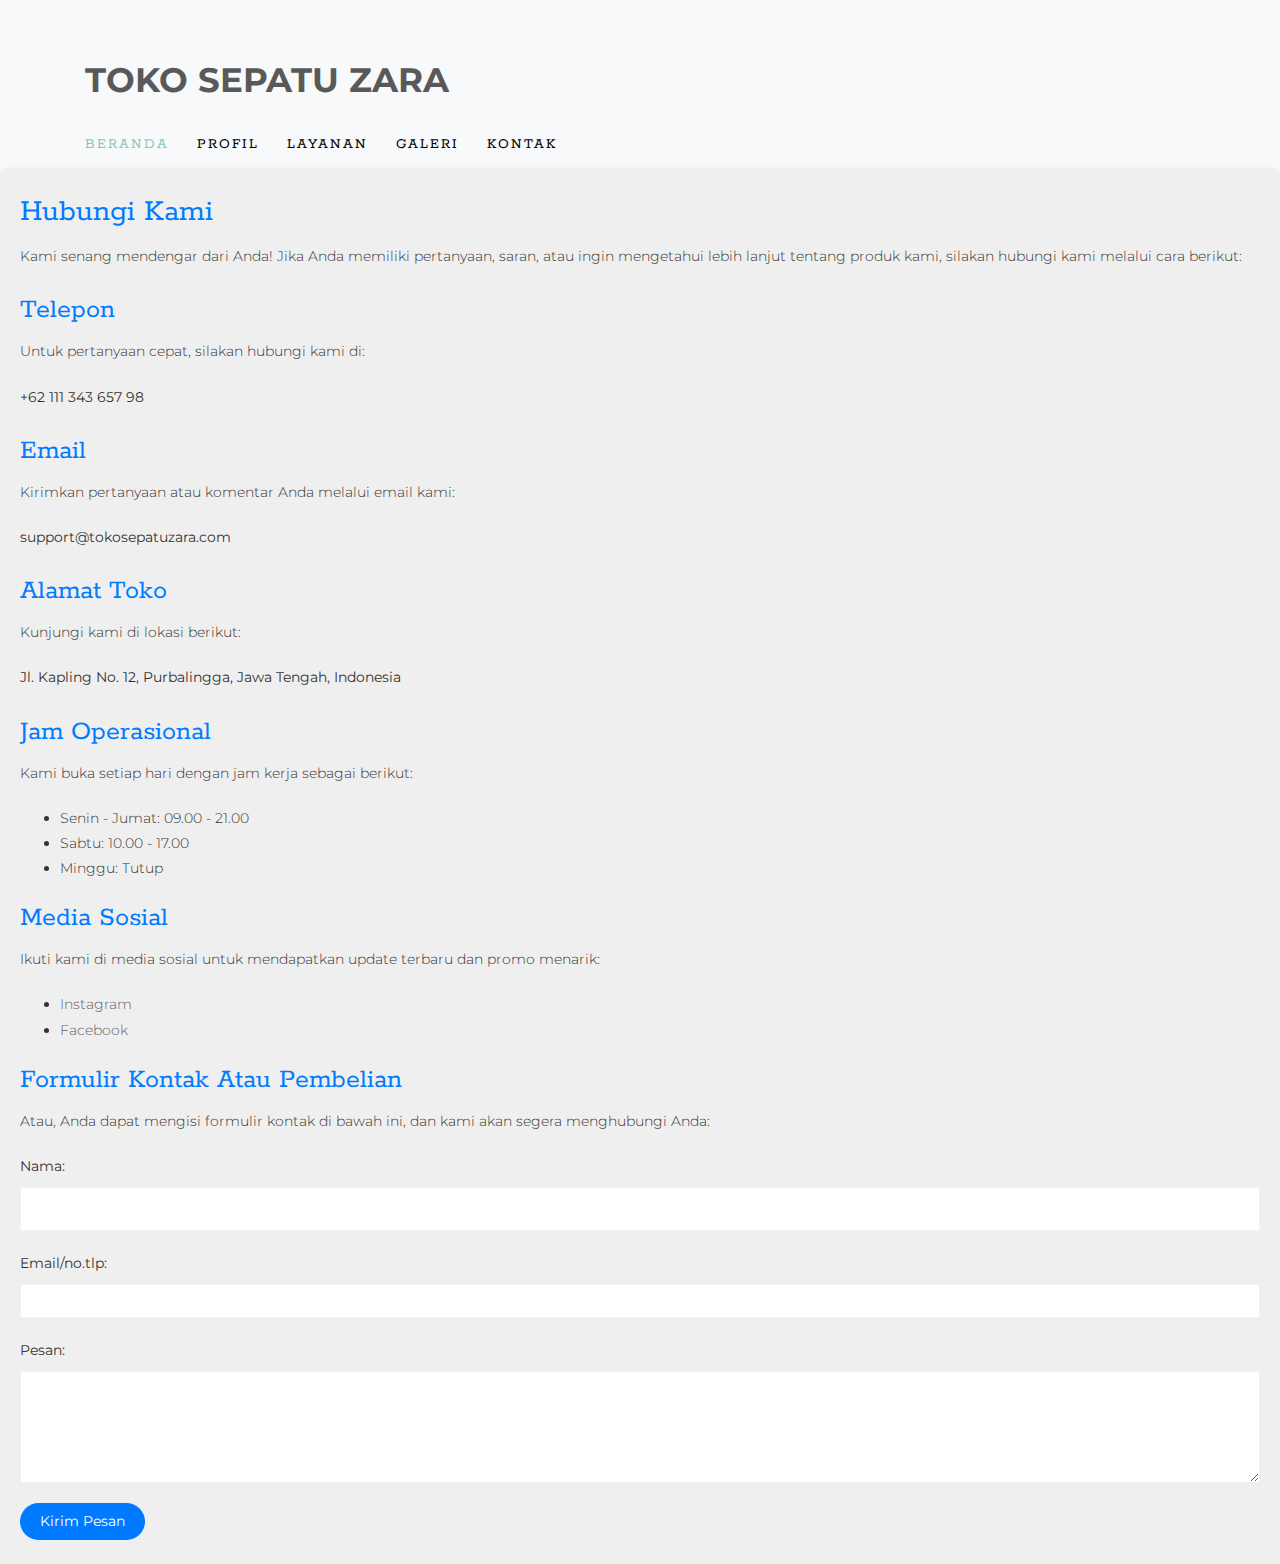
<file: kontak.html>
<!DOCTYPE HTML>
<html>
	<head>
	<title>Toko Sepatu UTS</title>
   <meta charset="utf-8">
   <meta name="viewport" content="width=device-width, initial-scale=1, shrink-to-fit=no">

	<link href="https://fonts.googleapis.com/css?family=Montserrat:300,400,500,600,700" rel="stylesheet">
	<link href="https://fonts.googleapis.com/css?family=Rokkitt:100,300,400,700" rel="stylesheet">
	
	<!-- Animate.css -->
	<link rel="stylesheet" href="css/animate.css">
	<!-- Icomoon Icon Fonts-->
	<link rel="stylesheet" href="css/icomoon.css">
	<!-- Ion Icon Fonts-->
	<link rel="stylesheet" href="css/ionicons.min.css">
	<!-- Bootstrap  -->
	<link rel="stylesheet" href="css/bootstrap.min.css">

	<!-- Magnific Popup -->
	<link rel="stylesheet" href="css/magnific-popup.css">

	<!-- Flexslider  -->
	<link rel="stylesheet" href="css/flexslider.css">

	<!-- Owl Carousel -->
	<link rel="stylesheet" href="css/owl.carousel.min.css">
	<link rel="stylesheet" href="css/owl.theme.default.min.css">
	
	<!-- Date Picker -->
	<link rel="stylesheet" href="css/bootstrap-datepicker.css">
	<!-- Flaticons  -->
	<link rel="stylesheet" href="fonts/flaticon/font/flaticon.css">

	<!-- Theme style  -->
	<link rel="stylesheet" href="css/style.css">
    <!-- Styles.css -->
	<link rel="stylesheet" href="css/styles.css">

	
		<nav class="colorlib-nav" role="navigation">
            <div class="top-menu">
                <div class="container">
                    <div class="row">
                        <div class="col-sm-7 col-md-9">
                            <div id="colorlib-logo"><a href="index.html">TOKO SEPATU ZARA</a></div>
                        </div>
                        <div class="col-sm-5 col-md-3">
                            <form action="#" class="search-wrap">
                                <div class="form-group">
                                    <!-- Form pencarian dapat ditambahkan di sini -->
                                </div>
                            </form>
                        </div>
                    </div>
                    <div class="row">
                        <div class="col-sm-12 text-left menu-1">
                            <ul>
                                <li class="active"><a href="index.html">BERANDA</a></li>
                                <li><a href="profil.html">PROFIL</a></li>
                                <li><a href="layanan.html">LAYANAN</a></li>
                                <li><a href="galeri.html">GALERI</a></li>
                                <li><a href="kontak.html">KONTAK</a></li>
                            </ul>
                        </div>
                    </div>
                </div>
            </div>
        </nav>

    <div id="kontak" class="section">
        <h2>Hubungi Kami</h2>
        <p>Kami senang mendengar dari Anda! Jika Anda memiliki pertanyaan, saran, atau ingin mengetahui lebih lanjut tentang produk kami, silakan hubungi kami melalui cara berikut:</p>

        <h3>Telepon</h3>
        <p>Untuk pertanyaan cepat, silakan hubungi kami di:</p>
        <p><strong>+62 111 343 657 98</strong></p>

        <h3>Email</h3>
        <p>Kirimkan pertanyaan atau komentar Anda melalui email kami:</p>
        <p><strong>support@tokosepatuzara.com</strong></p>

        <h3>Alamat Toko</h3>
        <p>Kunjungi kami di lokasi berikut:</p>
        <p><strong>Jl. Kapling No. 12, Purbalingga, Jawa Tengah, Indonesia</strong></p>

        <h3>Jam Operasional</h3>
        <p>Kami buka setiap hari dengan jam kerja sebagai berikut:</p>
        <ul>
            <li>Senin - Jumat: 09.00 - 21.00</li>
            <li>Sabtu: 10.00 - 17.00</li>
            <li>Minggu: Tutup</li>
        </ul>

        <h3>Media Sosial</h3>
        <p>Ikuti kami di media sosial untuk mendapatkan update terbaru dan promo menarik:</p>
        <ul>
            <li><a href="https://www.instagram.com/planetshoespwt.id?igsh=MThvcXB5bzl5ZjhidQ==" target="_blank">Instagram</a></li>
            <li><a href="https://facebook.com/groups/1977110189183989/" target="_blank">Facebook</a></li>
        </ul>

        <h3>Formulir Kontak Atau Pembelian</h3>
        <p>Atau, Anda dapat mengisi formulir kontak di bawah ini, dan kami akan segera menghubungi Anda:</p>
        <form action="#" method="post">
            <div class="form-group">
                <strong><label for="name">Nama:</label></strong>
                <input type="text" id="name" name="name" class="form-control" required>
            </div>
            <div class="form-group">
                <strong><label for="email">Email/no.tlp:</label></strong>
                <input type="email/no.tlp" id="email/no.tlp" name="email/no.tlp" class="form-control" required>
            </div>
            <div class="form-group">
                <strong><label for="message">Pesan:</label></strong>
                <textarea id="message" name="message" class="form-control" rows="5" required></textarea>
            </div>
            <button type="submit" class="btn btn-primary">Kirim Pesan</button>
        </form>
    </div>

    <script src="js/jquery.min.js"></script>
    <script src="js/bootstrap.min.js"></script>
    <script src="js/main.js"></script>
    </body>
</html>
</head>
<body>
</file>
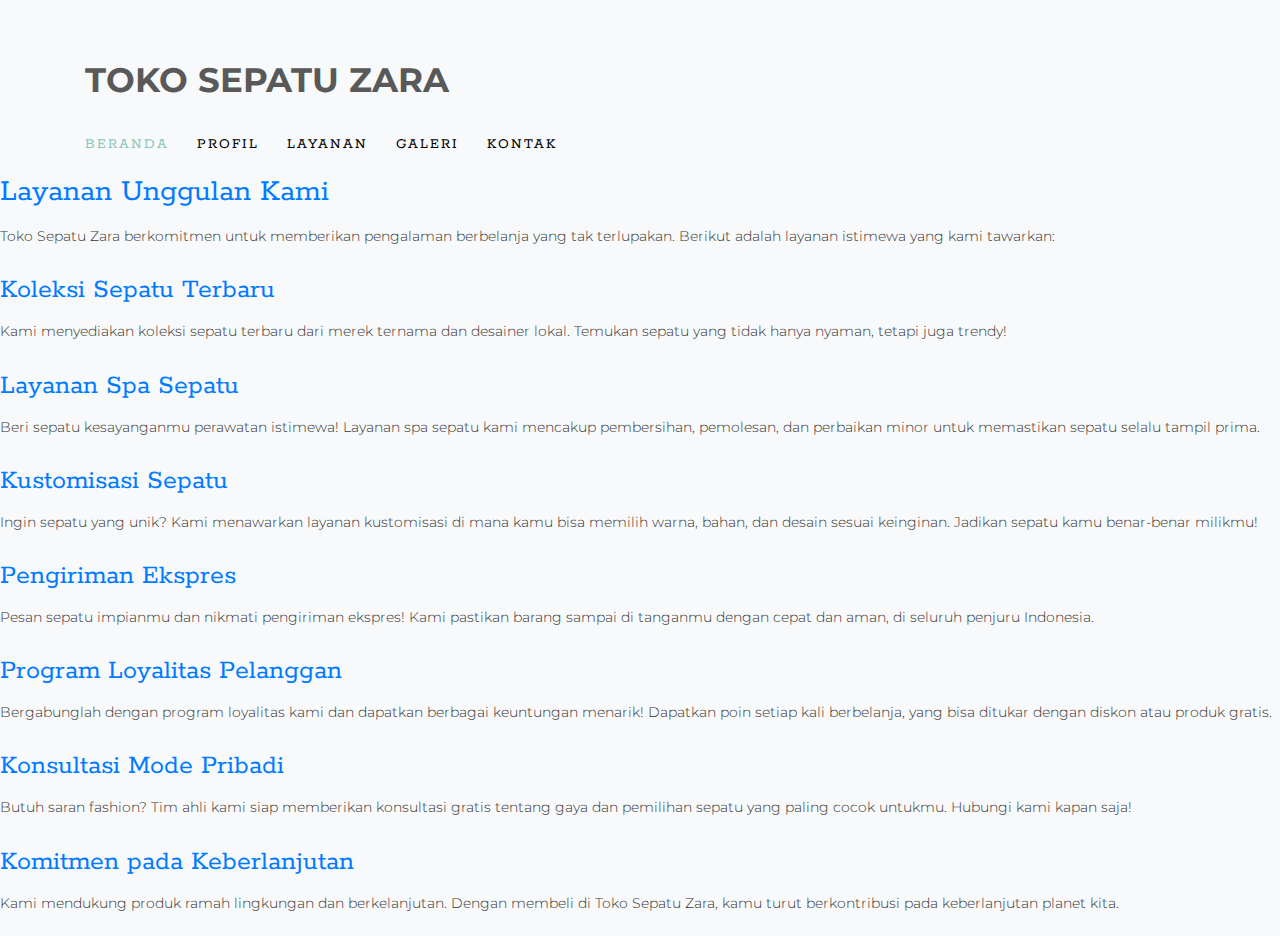
<file: layanan.html>
<!DOCTYPE HTML>
<html>
	<head>
	<title>Toko Sepatu UTS</title>
   <meta charset="utf-8">
   <meta name="viewport" content="width=device-width, initial-scale=1, shrink-to-fit=no">

	<link href="https://fonts.googleapis.com/css?family=Montserrat:300,400,500,600,700" rel="stylesheet">
	<link href="https://fonts.googleapis.com/css?family=Rokkitt:100,300,400,700" rel="stylesheet"><!-- Tautkan CSS di sini -->
	
	<!-- Animate.css -->
	<link rel="stylesheet" href="css/animate.css">
	<!-- Icomoon Icon Fonts-->
	<link rel="stylesheet" href="css/icomoon.css">
	<!-- Ion Icon Fonts-->
	<link rel="stylesheet" href="css/ionicons.min.css">
	<!-- Bootstrap  -->
	<link rel="stylesheet" href="css/bootstrap.min.css">

	<!-- Magnific Popup -->
	<link rel="stylesheet" href="css/magnific-popup.css">

	<!-- Flexslider  -->
	<link rel="stylesheet" href="css/flexslider.css">

	<!-- Owl Carousel -->
	<link rel="stylesheet" href="css/owl.carousel.min.css">
	<link rel="stylesheet" href="css/owl.theme.default.min.css">
	
	<!-- Date Picker -->
	<link rel="stylesheet" href="css/bootstrap-datepicker.css">
	<!-- Flaticons  -->
	<link rel="stylesheet" href="fonts/flaticon/font/flaticon.css">

	<!-- Theme style  -->
	<link rel="stylesheet" href="css/style.css">
    <!-- Styles.css -->
	<link rel="stylesheet" href="css/styles.css">
   

	
		<nav class="colorlib-nav" role="navigation">
            <div class="top-menu">
                <div class="container">
                    <div class="row">
                        <div class="col-sm-7 col-md-9">
                            <div id="colorlib-logo"><a href="index.html">TOKO SEPATU ZARA</a></div>
                        </div>
                        <div class="col-sm-5 col-md-3">
                            <form action="#" class="search-wrap">
                                <div class="form-group">
                                    <!-- Form pencarian dapat ditambahkan di sini -->
                                </div>
                            </form>
                        </div>
                    </div>
                    <div class="row">
                        <div class="col-sm-12 text-left menu-1">
                            <ul>
                                <li class="active"><a href="index.html">BERANDA</a></li>
                                <li><a href="profil.html">PROFIL</a></li>
                                <li><a href="layanan.html">LAYANAN</a></li>
                                <li><a href="galeri.html">GALERI</a></li>
                                <li><a href="kontak.html">KONTAK</a></li>
                            </ul>
                        </div>
                    </div>
                </div>
            </div>
        </nav>
   
        <div id="layanan" class="section">
            <div class="background"></div> <!-- Elemen latar belakang -->
            <h2>Layanan Unggulan Kami</h2>
            <p>Toko Sepatu Zara berkomitmen untuk memberikan pengalaman berbelanja yang tak terlupakan. Berikut adalah layanan istimewa yang kami tawarkan:</p>
        
    
        
            <h3>Koleksi Sepatu Terbaru</h3>
            <p>Kami menyediakan koleksi sepatu terbaru dari merek ternama dan desainer lokal. Temukan sepatu yang tidak hanya nyaman, tetapi juga trendy!</p>
        
            <h3>Layanan Spa Sepatu</h3>
            <p>Beri sepatu kesayanganmu perawatan istimewa! Layanan spa sepatu kami mencakup pembersihan, pemolesan, dan perbaikan minor untuk memastikan sepatu selalu tampil prima.</p>
        
            <h3>Kustomisasi Sepatu</h3>
            <p>Ingin sepatu yang unik? Kami menawarkan layanan kustomisasi di mana kamu bisa memilih warna, bahan, dan desain sesuai keinginan. Jadikan sepatu kamu benar-benar milikmu!</p>
        
            <h3>Pengiriman Ekspres</h3>
            <p>Pesan sepatu impianmu dan nikmati pengiriman ekspres! Kami pastikan barang sampai di tanganmu dengan cepat dan aman, di seluruh penjuru Indonesia.</p>
        
            <h3>Program Loyalitas Pelanggan</h3>
            <p>Bergabunglah dengan program loyalitas kami dan dapatkan berbagai keuntungan menarik! Dapatkan poin setiap kali berbelanja, yang bisa ditukar dengan diskon atau produk gratis.</p>
        
            <h3>Konsultasi Mode Pribadi</h3>
            <p>Butuh saran fashion? Tim ahli kami siap memberikan konsultasi gratis tentang gaya dan pemilihan sepatu yang paling cocok untukmu. Hubungi kami kapan saja!</p>
        
            <h3>Komitmen pada Keberlanjutan</h3>
            <p>Kami mendukung produk ramah lingkungan dan berkelanjutan. Dengan membeli di Toko Sepatu Zara, kamu turut berkontribusi pada keberlanjutan planet kita.</p>
        </div>
        </div>
        
</head>
<body>
</file>
<file: css/icomoon.css>
@font-face {
  font-family: 'icomoon';
  src:  url('fonts/icomoon.eot?tmere9');
  src:  url('fonts/icomoon.eot?tmere9#iefix') format('embedded-opentype'),
    url('fonts/icomoon.ttf?tmere9') format('truetype'),
    url('fonts/icomoon.woff?tmere9') format('woff'),
    url('fonts/icomoon.svg?tmere9#icomoon') format('svg');
  font-weight: normal;
  font-style: normal;
}

[class^="icon-"], [class*=" icon-"] {
  /* use !important to prevent issues with browser extensions that change fonts */
  font-family: 'icomoon' !important;
  speak: none;
  font-style: normal;
  font-weight: normal;
  font-variant: normal;
  text-transform: none;
  line-height: 1;

  /* Better Font Rendering =========== */
  -webkit-font-smoothing: antialiased;
  -moz-osx-font-smoothing: grayscale;
}

.icon-activity:before {
  content: "\e900";
}
.icon-airplay:before {
  content: "\e901";
}
.icon-alert-circle:before {
  content: "\e902";
}
.icon-alert-octagon:before {
  content: "\e903";
}
.icon-alert-triangle:before {
  content: "\e904";
}
.icon-align-center:before {
  content: "\e905";
}
.icon-align-justify:before {
  content: "\e906";
}
.icon-align-left:before {
  content: "\e907";
}
.icon-align-right:before {
  content: "\e908";
}
.icon-anchor:before {
  content: "\e909";
}
.icon-aperture:before {
  content: "\e90a";
}
.icon-arrow-down3:before {
  content: "\e90b";
}
.icon-arrow-down-circle:before {
  content: "\e90c";
}
.icon-arrow-down-left3:before {
  content: "\e90d";
}
.icon-arrow-down-right3:before {
  content: "\e90e";
}
.icon-arrow-left3:before {
  content: "\e90f";
}
.icon-arrow-left-circle:before {
  content: "\e910";
}
.icon-arrow-right3:before {
  content: "\e911";
}
.icon-arrow-right-circle:before {
  content: "\e912";
}
.icon-arrow-up3:before {
  content: "\e913";
}
.icon-arrow-up-circle:before {
  content: "\e914";
}
.icon-arrow-up-left3:before {
  content: "\e915";
}
.icon-arrow-up-right3:before {
  content: "\e916";
}
.icon-at-sign:before {
  content: "\e917";
}
.icon-award:before {
  content: "\e918";
}
.icon-bar-chart:before {
  content: "\e919";
}
.icon-bar-chart-2:before {
  content: "\e91a";
}
.icon-battery:before {
  content: "\e91b";
}
.icon-battery-charging:before {
  content: "\e91c";
}
.icon-bell2:before {
  content: "\e91d";
}
.icon-bell-off:before {
  content: "\e91e";
}
.icon-bluetooth:before {
  content: "\e91f";
}
.icon-bold2:before {
  content: "\e920";
}
.icon-book2:before {
  content: "\e921";
}
.icon-book-open:before {
  content: "\e922";
}
.icon-bookmark2:before {
  content: "\e923";
}
.icon-box:before {
  content: "\e924";
}
.icon-briefcase2:before {
  content: "\e925";
}
.icon-calendar2:before {
  content: "\e926";
}
.icon-camera2:before {
  content: "\e927";
}
.icon-camera-off:before {
  content: "\e928";
}
.icon-cast:before {
  content: "\e929";
}
.icon-check:before {
  content: "\e92a";
}
.icon-check-circle:before {
  content: "\e92b";
}
.icon-check-square:before {
  content: "\e92c";
}
.icon-chevron-down:before {
  content: "\e92d";
}
.icon-chevron-left:before {
  content: "\e92e";
}
.icon-chevron-right:before {
  content: "\e92f";
}
.icon-chevron-up:before {
  content: "\e930";
}
.icon-chevrons-down:before {
  content: "\e931";
}
.icon-chevrons-left:before {
  content: "\e932";
}
.icon-chevrons-right:before {
  content: "\e933";
}
.icon-chevrons-up:before {
  content: "\e934";
}
.icon-chrome2:before {
  content: "\e935";
}
.icon-circle:before {
  content: "\e936";
}
.icon-clipboard2:before {
  content: "\e937";
}
.icon-clock3:before {
  content: "\e938";
}
.icon-cloud2:before {
  content: "\e939";
}
.icon-cloud-drizzle:before {
  content: "\e93a";
}
.icon-cloud-lightning:before {
  content: "\e93b";
}
.icon-cloud-off:before {
  content: "\e93c";
}
.icon-cloud-rain:before {
  content: "\e93d";
}
.icon-cloud-snow:before {
  content: "\e93e";
}
.icon-code:before {
  content: "\e93f";
}
.icon-codepen2:before {
  content: "\e940";
}
.icon-command2:before {
  content: "\e941";
}
.icon-compass3:before {
  content: "\e942";
}
.icon-copy2:before {
  content: "\e943";
}
.icon-corner-down-left:before {
  content: "\e944";
}
.icon-corner-down-right:before {
  content: "\e945";
}
.icon-corner-left-down:before {
  content: "\e946";
}
.icon-corner-left-up:before {
  content: "\e947";
}
.icon-corner-right-down:before {
  content: "\e948";
}
.icon-corner-right-up:before {
  content: "\e949";
}
.icon-corner-up-left:before {
  content: "\e94a";
}
.icon-corner-up-right:before {
  content: "\e94b";
}
.icon-cpu:before {
  content: "\e94c";
}
.icon-credit-card2:before {
  content: "\e94d";
}
.icon-crop2:before {
  content: "\e94e";
}
.icon-crosshair:before {
  content: "\e94f";
}
.icon-database2:before {
  content: "\e950";
}
.icon-delete:before {
  content: "\e951";
}
.icon-disc:before {
  content: "\e952";
}
.icon-dollar-sign:before {
  content: "\e953";
}
.icon-download4:before {
  content: "\e954";
}
.icon-download-cloud:before {
  content: "\e955";
}
.icon-droplet2:before {
  content: "\e956";
}
.icon-edit:before {
  content: "\e957";
}
.icon-edit-2:before {
  content: "\e958";
}
.icon-edit-3:before {
  content: "\e959";
}
.icon-external-link:before {
  content: "\e95a";
}
.icon-eye2:before {
  content: "\e95b";
}
.icon-eye-off:before {
  content: "\e95c";
}
.icon-facebook3:before {
  content: "\e95d";
}
.icon-fast-forward:before {
  content: "\e95e";
}
.icon-feather:before {
  content: "\e95f";
}
.icon-file:before {
  content: "\e960";
}
.icon-file-minus:before {
  content: "\e961";
}
.icon-file-plus:before {
  content: "\e962";
}
.icon-file-text3:before {
  content: "\e963";
}
.icon-film2:before {
  content: "\e964";
}
.icon-filter2:before {
  content: "\e965";
}
.icon-flag2:before {
  content: "\e966";
}
.icon-folder2:before {
  content: "\e967";
}
.icon-folder-minus2:before {
  content: "\e968";
}
.icon-folder-plus2:before {
  content: "\e969";
}
.icon-git-branch:before {
  content: "\e96a";
}
.icon-git-commit:before {
  content: "\e96b";
}
.icon-git-merge:before {
  content: "\e96c";
}
.icon-git-pull-request:before {
  content: "\e96d";
}
.icon-github2:before {
  content: "\e96e";
}
.icon-gitlab:before {
  content: "\e96f";
}
.icon-globe:before {
  content: "\e970";
}
.icon-grid:before {
  content: "\e971";
}
.icon-hard-drive:before {
  content: "\e972";
}
.icon-hash:before {
  content: "\e973";
}
.icon-headphones2:before {
  content: "\e974";
}
.icon-heart2:before {
  content: "\e975";
}
.icon-help-circle:before {
  content: "\e976";
}
.icon-home4:before {
  content: "\e977";
}
.icon-image2:before {
  content: "\e978";
}
.icon-inbox:before {
  content: "\e979";
}
.icon-info2:before {
  content: "\e97a";
}
.icon-instagram2:before {
  content: "\e97b";
}
.icon-italic2:before {
  content: "\e97c";
}
.icon-layers:before {
  content: "\e97d";
}
.icon-layout:before {
  content: "\e97e";
}
.icon-life-buoy:before {
  content: "\e97f";
}
.icon-link2:before {
  content: "\e980";
}
.icon-link-2:before {
  content: "\e981";
}
.icon-linkedin3:before {
  content: "\e982";
}
.icon-list3:before {
  content: "\e983";
}
.icon-loader:before {
  content: "\e984";
}
.icon-lock2:before {
  content: "\e985";
}
.icon-log-in:before {
  content: "\e986";
}
.icon-log-out:before {
  content: "\e987";
}
.icon-mail5:before {
  content: "\e988";
}
.icon-map3:before {
  content: "\e989";
}
.icon-map-pin:before {
  content: "\e98a";
}
.icon-maximize:before {
  content: "\e98b";
}
.icon-maximize-2:before {
  content: "\e98c";
}
.icon-menu5:before {
  content: "\e98d";
}
.icon-message-circle:before {
  content: "\e98e";
}
.icon-message-square:before {
  content: "\e98f";
}
.icon-mic2:before {
  content: "\e990";
}
.icon-mic-off:before {
  content: "\e991";
}
.icon-minimize:before {
  content: "\e992";
}
.icon-minimize-2:before {
  content: "\e993";
}
.icon-minus2:before {
  content: "\e994";
}
.icon-minus-circle:before {
  content: "\e995";
}
.icon-minus-square:before {
  content: "\e996";
}
.icon-monitor:before {
  content: "\e997";
}
.icon-moon:before {
  content: "\e998";
}
.icon-more-horizontal:before {
  content: "\e999";
}
.icon-more-vertical:before {
  content: "\e99a";
}
.icon-move:before {
  content: "\e99b";
}
.icon-music2:before {
  content: "\e99c";
}
.icon-navigation:before {
  content: "\e99d";
}
.icon-navigation-2:before {
  content: "\e99e";
}
.icon-octagon:before {
  content: "\e99f";
}
.icon-package:before {
  content: "\e9a0";
}
.icon-paperclip:before {
  content: "\e9a1";
}
.icon-pause3:before {
  content: "\e9a2";
}
.icon-pause-circle:before {
  content: "\e9a3";
}
.icon-percent:before {
  content: "\e9a4";
}
.icon-phone2:before {
  content: "\e9a5";
}
.icon-phone-call:before {
  content: "\e9a6";
}
.icon-phone-forwarded:before {
  content: "\e9a7";
}
.icon-phone-incoming:before {
  content: "\e9a8";
}
.icon-phone-missed:before {
  content: "\e9a9";
}
.icon-phone-off:before {
  content: "\e9aa";
}
.icon-phone-outgoing:before {
  content: "\e9ab";
}
.icon-pie-chart2:before {
  content: "\e9ac";
}
.icon-play4:before {
  content: "\e9ad";
}
.icon-play-circle:before {
  content: "\e9ae";
}
.icon-plus2:before {
  content: "\e9af";
}
.icon-plus-circle:before {
  content: "\e9b0";
}
.icon-plus-square:before {
  content: "\e9b1";
}
.icon-pocket:before {
  content: "\e9b2";
}
.icon-power2:before {
  content: "\e9b3";
}
.icon-printer2:before {
  content: "\e9b4";
}
.icon-radio:before {
  content: "\e9b5";
}
.icon-refresh-ccw:before {
  content: "\e9b6";
}
.icon-refresh-cw:before {
  content: "\e9b7";
}
.icon-repeat:before {
  content: "\e9b8";
}
.icon-rewind:before {
  content: "\e9b9";
}
.icon-rotate-ccw:before {
  content: "\e9ba";
}
.icon-rotate-cw:before {
  content: "\e9bb";
}
.icon-rss3:before {
  content: "\e9bc";
}
.icon-save:before {
  content: "\e9bd";
}
.icon-scissors2:before {
  content: "\e9be";
}
.icon-search2:before {
  content: "\e9bf";
}
.icon-send:before {
  content: "\e9c0";
}
.icon-server:before {
  content: "\e9c1";
}
.icon-settings:before {
  content: "\e9c2";
}
.icon-share3:before {
  content: "\e9c3";
}
.icon-share-2:before {
  content: "\e9c4";
}
.icon-shield2:before {
  content: "\e9c5";
}
.icon-shield-off:before {
  content: "\e9c6";
}
.icon-shopping-bag:before {
  content: "\e9c7";
}
.icon-shopping-cart:before {
  content: "\e9c8";
}
.icon-shuffle2:before {
  content: "\e9c9";
}
.icon-sidebar:before {
  content: "\e9ca";
}
.icon-skip-back:before {
  content: "\e9cb";
}
.icon-skip-forward:before {
  content: "\e9cc";
}
.icon-slack:before {
  content: "\e9cd";
}
.icon-slash:before {
  content: "\e9ce";
}
.icon-sliders:before {
  content: "\e9cf";
}
.icon-smartphone:before {
  content: "\e9d0";
}
.icon-speaker:before {
  content: "\e9d1";
}
.icon-square:before {
  content: "\e9d2";
}
.icon-star:before {
  content: "\e9d3";
}
.icon-stop-circle:before {
  content: "\e9d4";
}
.icon-sun2:before {
  content: "\e9d5";
}
.icon-sunrise:before {
  content: "\e9d6";
}
.icon-sunset:before {
  content: "\e9d7";
}
.icon-tablet2:before {
  content: "\e9d8";
}
.icon-tag:before {
  content: "\e9d9";
}
.icon-target2:before {
  content: "\e9da";
}
.icon-terminal2:before {
  content: "\e9db";
}
.icon-thermometer:before {
  content: "\e9dc";
}
.icon-thumbs-down:before {
  content: "\e9dd";
}
.icon-thumbs-up:before {
  content: "\e9de";
}
.icon-toggle-left:before {
  content: "\e9df";
}
.icon-toggle-right:before {
  content: "\e9e0";
}
.icon-trash:before {
  content: "\e9e1";
}
.icon-trash-2:before {
  content: "\e9e2";
}
.icon-trending-down:before {
  content: "\e9e3";
}
.icon-trending-up:before {
  content: "\e9e4";
}
.icon-triangle:before {
  content: "\e9e5";
}
.icon-truck2:before {
  content: "\e9e6";
}
.icon-tv2:before {
  content: "\e9e7";
}
.icon-twitter2:before {
  content: "\e9e8";
}
.icon-type:before {
  content: "\e9e9";
}
.icon-umbrella:before {
  content: "\e9ea";
}
.icon-underline2:before {
  content: "\e9eb";
}
.icon-unlock:before {
  content: "\e9ec";
}
.icon-upload4:before {
  content: "\e9ed";
}
.icon-upload-cloud:before {
  content: "\e9ee";
}
.icon-user2:before {
  content: "\e9ef";
}
.icon-user-check2:before {
  content: "\e9f0";
}
.icon-user-minus2:before {
  content: "\e9f1";
}
.icon-user-plus2:before {
  content: "\e9f2";
}
.icon-user-x:before {
  content: "\e9f3";
}
.icon-users2:before {
  content: "\e9f4";
}
.icon-video:before {
  content: "\e9f5";
}
.icon-video-off:before {
  content: "\e9f6";
}
.icon-voicemail:before {
  content: "\e9f7";
}
.icon-volume:before {
  content: "\e9f8";
}
.icon-volume-1:before {
  content: "\e9f9";
}
.icon-volume-2:before {
  content: "\e9fa";
}
.icon-volume-x:before {
  content: "\e9fb";
}
.icon-watch:before {
  content: "\e9fc";
}
.icon-wifi:before {
  content: "\e9fd";
}
.icon-wifi-off:before {
  content: "\e9fe";
}
.icon-wind:before {
  content: "\e9ff";
}
.icon-x:before {
  content: "\ea00";
}
.icon-x-circle:before {
  content: "\ea01";
}
.icon-x-square:before {
  content: "\ea02";
}
.icon-zap:before {
  content: "\ea03";
}
.icon-zap-off:before {
  content: "\ea04";
}
.icon-zoom-in2:before {
  content: "\ea05";
}
.icon-zoom-out2:before {
  content: "\ea06";
}
.icon-times:before {
  content: "\ea07";
}
.icon-tick:before {
  content: "\ea08";
}
.icon-plus3:before {
  content: "\ea09";
}
.icon-minus3:before {
  content: "\ea0a";
}
.icon-equals:before {
  content: "\ea0b";
}
.icon-divide:before {
  content: "\ea0c";
}
.icon-chevron-right2:before {
  content: "\ea0d";
}
.icon-chevron-left2:before {
  content: "\ea0e";
}
.icon-arrow-right-thick:before {
  content: "\ea0f";
}
.icon-arrow-left-thick:before {
  content: "\ea10";
}
.icon-th-small:before {
  content: "\ea11";
}
.icon-th-menu:before {
  content: "\ea12";
}
.icon-th-list:before {
  content: "\ea13";
}
.icon-th-large:before {
  content: "\ea14";
}
.icon-home5:before {
  content: "\ea15";
}
.icon-arrow-forward:before {
  content: "\ea16";
}
.icon-arrow-back:before {
  content: "\ea17";
}
.icon-rss4:before {
  content: "\ea18";
}
.icon-location3:before {
  content: "\ea19";
}
.icon-link3:before {
  content: "\ea1a";
}
.icon-image3:before {
  content: "\ea1b";
}
.icon-arrow-up-thick:before {
  content: "\ea1c";
}
.icon-arrow-down-thick:before {
  content: "\ea1d";
}
.icon-starburst:before {
  content: "\ea1e";
}
.icon-starburst-outline:before {
  content: "\ea1f";
}
.icon-star2:before {
  content: "\ea20";
}
.icon-flow-children:before {
  content: "\ea21";
}
.icon-export:before {
  content: "\ea22";
}
.icon-delete2:before {
  content: "\ea23";
}
.icon-delete-outline:before {
  content: "\ea24";
}
.icon-cloud-storage:before {
  content: "\ea25";
}
.icon-wi-fi:before {
  content: "\ea26";
}
.icon-heart3:before {
  content: "\ea27";
}
.icon-flash:before {
  content: "\ea28";
}
.icon-cancel:before {
  content: "\ea29";
}
.icon-backspace:before {
  content: "\ea2a";
}
.icon-attachment2:before {
  content: "\ea2b";
}
.icon-arrow-move:before {
  content: "\ea2c";
}
.icon-warning2:before {
  content: "\ea2d";
}
.icon-user3:before {
  content: "\ea2e";
}
.icon-radar:before {
  content: "\ea2f";
}
.icon-lock-open:before {
  content: "\ea30";
}
.icon-lock-closed:before {
  content: "\ea31";
}
.icon-location-arrow:before {
  content: "\ea32";
}
.icon-info3:before {
  content: "\ea33";
}
.icon-user-delete:before {
  content: "\ea34";
}
.icon-user-add:before {
  content: "\ea35";
}
.icon-media-pause:before {
  content: "\ea36";
}
.icon-group:before {
  content: "\ea37";
}
.icon-chart-pie:before {
  content: "\ea38";
}
.icon-chart-line:before {
  content: "\ea39";
}
.icon-chart-bar:before {
  content: "\ea3a";
}
.icon-chart-area:before {
  content: "\ea3b";
}
.icon-video2:before {
  content: "\ea3c";
}
.icon-point-of-interest:before {
  content: "\ea3d";
}
.icon-infinity:before {
  content: "\ea3e";
}
.icon-globe2:before {
  content: "\ea3f";
}
.icon-eye3:before {
  content: "\ea40";
}
.icon-cog2:before {
  content: "\ea41";
}
.icon-camera3:before {
  content: "\ea42";
}
.icon-upload5:before {
  content: "\ea43";
}
.icon-scissors3:before {
  content: "\ea44";
}
.icon-refresh:before {
  content: "\ea45";
}
.icon-pin:before {
  content: "\ea46";
}
.icon-key3:before {
  content: "\ea47";
}
.icon-info-large:before {
  content: "\ea48";
}
.icon-eject2:before {
  content: "\ea49";
}
.icon-download5:before {
  content: "\ea4a";
}
.icon-zoom:before {
  content: "\ea4b";
}
.icon-zoom-out3:before {
  content: "\ea4c";
}
.icon-zoom-in3:before {
  content: "\ea4d";
}
.icon-sort-numerically:before {
  content: "\ea4e";
}
.icon-sort-alphabetically:before {
  content: "\ea4f";
}
.icon-input-checked:before {
  content: "\ea50";
}
.icon-calender:before {
  content: "\ea51";
}
.icon-world:before {
  content: "\ea52";
}
.icon-notes:before {
  content: "\ea53";
}
.icon-code2:before {
  content: "\ea54";
}
.icon-arrow-sync:before {
  content: "\ea55";
}
.icon-arrow-shuffle:before {
  content: "\ea56";
}
.icon-arrow-repeat:before {
  content: "\ea57";
}
.icon-arrow-minimise:before {
  content: "\ea58";
}
.icon-arrow-maximise:before {
  content: "\ea59";
}
.icon-arrow-loop:before {
  content: "\ea5a";
}
.icon-anchor2:before {
  content: "\ea5b";
}
.icon-spanner:before {
  content: "\ea5c";
}
.icon-puzzle:before {
  content: "\ea5d";
}
.icon-power3:before {
  content: "\ea5e";
}
.icon-plane:before {
  content: "\ea5f";
}
.icon-pi:before {
  content: "\ea60";
}
.icon-phone3:before {
  content: "\ea61";
}
.icon-microphone:before {
  content: "\ea62";
}
.icon-media-rewind:before {
  content: "\ea63";
}
.icon-flag3:before {
  content: "\ea64";
}
.icon-adjust-brightness:before {
  content: "\ea65";
}
.icon-waves:before {
  content: "\ea66";
}
.icon-social-twitter:before {
  content: "\ea67";
}
.icon-social-facebook:before {
  content: "\ea68";
}
.icon-social-dribbble:before {
  content: "\ea69";
}
.icon-media-stop:before {
  content: "\ea6a";
}
.icon-media-record:before {
  content: "\ea6b";
}
.icon-media-play:before {
  content: "\ea6c";
}
.icon-media-fast-forward:before {
  content: "\ea6d";
}
.icon-media-eject:before {
  content: "\ea6e";
}
.icon-social-vimeo:before {
  content: "\ea6f";
}
.icon-social-tumbler:before {
  content: "\ea70";
}
.icon-social-skype:before {
  content: "\ea71";
}
.icon-social-pinterest:before {
  content: "\ea72";
}
.icon-social-linkedin:before {
  content: "\ea73";
}
.icon-social-last-fm:before {
  content: "\ea74";
}
.icon-social-github:before {
  content: "\ea75";
}
.icon-social-flickr:before {
  content: "\ea76";
}
.icon-at:before {
  content: "\ea77";
}
.icon-times-outline:before {
  content: "\ea78";
}
.icon-plus-outline:before {
  content: "\ea79";
}
.icon-minus-outline:before {
  content: "\ea7a";
}
.icon-tick-outline:before {
  content: "\ea7b";
}
.icon-th-large-outline:before {
  content: "\ea7c";
}
.icon-equals-outline:before {
  content: "\ea7d";
}
.icon-divide-outline:before {
  content: "\ea7e";
}
.icon-chevron-right-outline:before {
  content: "\ea7f";
}
.icon-chevron-left-outline:before {
  content: "\ea80";
}
.icon-arrow-right-outline:before {
  content: "\ea81";
}
.icon-arrow-left-outline:before {
  content: "\ea82";
}
.icon-th-small-outline:before {
  content: "\ea83";
}
.icon-th-menu-outline:before {
  content: "\ea84";
}
.icon-th-list-outline:before {
  content: "\ea85";
}
.icon-news:before {
  content: "\ea86";
}
.icon-home-outline:before {
  content: "\ea87";
}
.icon-arrow-up-outline:before {
  content: "\ea88";
}
.icon-arrow-forward-outline:before {
  content: "\ea89";
}
.icon-arrow-down-outline:before {
  content: "\ea8a";
}
.icon-arrow-back-outline:before {
  content: "\ea8b";
}
.icon-trash2:before {
  content: "\ea8c";
}
.icon-rss-outline:before {
  content: "\ea8d";
}
.icon-message:before {
  content: "\ea8e";
}
.icon-location-outline:before {
  content: "\ea8f";
}
.icon-link-outline:before {
  content: "\ea90";
}
.icon-image-outline:before {
  content: "\ea91";
}
.icon-export-outline:before {
  content: "\ea92";
}
.icon-cross2:before {
  content: "\ea93";
}
.icon-wi-fi-outline:before {
  content: "\ea94";
}
.icon-star-outline:before {
  content: "\ea95";
}
.icon-media-pause-outline:before {
  content: "\ea96";
}
.icon-mail6:before {
  content: "\ea97";
}
.icon-heart-outline:before {
  content: "\ea98";
}
.icon-flash-outline:before {
  content: "\ea99";
}
.icon-cancel-outline:before {
  content: "\ea9a";
}
.icon-beaker:before {
  content: "\ea9b";
}
.icon-arrow-move-outline:before {
  content: "\ea9c";
}
.icon-watch2:before {
  content: "\ea9d";
}
.icon-warning-outline:before {
  content: "\ea9e";
}
.icon-time:before {
  content: "\ea9f";
}
.icon-radar-outline:before {
  content: "\eaa0";
}
.icon-lock-open-outline:before {
  content: "\eaa1";
}
.icon-location-arrow-outline:before {
  content: "\eaa2";
}
.icon-info-outline:before {
  content: "\eaa3";
}
.icon-backspace-outline:before {
  content: "\eaa4";
}
.icon-attachment-outline:before {
  content: "\eaa5";
}
.icon-user-outline:before {
  content: "\eaa6";
}
.icon-user-delete-outline:before {
  content: "\eaa7";
}
.icon-user-add-outline:before {
  content: "\eaa8";
}
.icon-lock-closed-outline:before {
  content: "\eaa9";
}
.icon-group-outline:before {
  content: "\eaaa";
}
.icon-chart-pie-outline:before {
  content: "\eaab";
}
.icon-chart-line-outline:before {
  content: "\eaac";
}
.icon-chart-bar-outline:before {
  content: "\eaad";
}
.icon-chart-area-outline:before {
  content: "\eaae";
}
.icon-video-outline:before {
  content: "\eaaf";
}
.icon-point-of-interest-outline:before {
  content: "\eab0";
}
.icon-map4:before {
  content: "\eab1";
}
.icon-key-outline:before {
  content: "\eab2";
}
.icon-infinity-outline:before {
  content: "\eab3";
}
.icon-globe-outline:before {
  content: "\eab4";
}
.icon-eye-outline:before {
  content: "\eab5";
}
.icon-cog-outline:before {
  content: "\eab6";
}
.icon-camera-outline:before {
  content: "\eab7";
}
.icon-upload-outline:before {
  content: "\eab8";
}
.icon-support:before {
  content: "\eab9";
}
.icon-scissors-outline:before {
  content: "\eaba";
}
.icon-refresh-outline:before {
  content: "\eabb";
}
.icon-info-large-outline:before {
  content: "\eabc";
}
.icon-eject-outline:before {
  content: "\eabd";
}
.icon-download-outline:before {
  content: "\eabe";
}
.icon-battery-mid:before {
  content: "\eabf";
}
.icon-battery-low:before {
  content: "\eac0";
}
.icon-battery-high:before {
  content: "\eac1";
}
.icon-zoom-outline:before {
  content: "\eac2";
}
.icon-zoom-out-outline:before {
  content: "\eac3";
}
.icon-zoom-in-outline:before {
  content: "\eac4";
}
.icon-tag2:before {
  content: "\eac5";
}
.icon-tabs-outline:before {
  content: "\eac6";
}
.icon-pin-outline:before {
  content: "\eac7";
}
.icon-message-typing:before {
  content: "\eac8";
}
.icon-directions:before {
  content: "\eac9";
}
.icon-battery-full:before {
  content: "\eaca";
}
.icon-battery-charge:before {
  content: "\eacb";
}
.icon-pipette:before {
  content: "\eacc";
}
.icon-pencil3:before {
  content: "\eacd";
}
.icon-folder3:before {
  content: "\eace";
}
.icon-folder-delete:before {
  content: "\eacf";
}
.icon-folder-add:before {
  content: "\ead0";
}
.icon-edit2:before {
  content: "\ead1";
}
.icon-document:before {
  content: "\ead2";
}
.icon-document-delete:before {
  content: "\ead3";
}
.icon-document-add:before {
  content: "\ead4";
}
.icon-brush:before {
  content: "\ead5";
}
.icon-thumbs-up2:before {
  content: "\ead6";
}
.icon-thumbs-down2:before {
  content: "\ead7";
}
.icon-pen2:before {
  content: "\ead8";
}
.icon-sort-numerically-outline:before {
  content: "\ead9";
}
.icon-sort-alphabetically-outline:before {
  content: "\eada";
}
.icon-social-last-fm-circular:before {
  content: "\eadb";
}
.icon-social-github-circular:before {
  content: "\eadc";
}
.icon-compass4:before {
  content: "\eadd";
}
.icon-bookmark3:before {
  content: "\eade";
}
.icon-input-checked-outline:before {
  content: "\eadf";
}
.icon-code-outline:before {
  content: "\eae0";
}
.icon-calender-outline:before {
  content: "\eae1";
}
.icon-business-card:before {
  content: "\eae2";
}
.icon-arrow-up4:before {
  content: "\eae3";
}
.icon-arrow-sync-outline:before {
  content: "\eae4";
}
.icon-arrow-right4:before {
  content: "\eae5";
}
.icon-arrow-repeat-outline:before {
  content: "\eae6";
}
.icon-arrow-loop-outline:before {
  content: "\eae7";
}
.icon-arrow-left4:before {
  content: "\eae8";
}
.icon-flow-switch:before {
  content: "\eae9";
}
.icon-flow-parallel:before {
  content: "\eaea";
}
.icon-flow-merge:before {
  content: "\eaeb";
}
.icon-document-text:before {
  content: "\eaec";
}
.icon-clipboard3:before {
  content: "\eaed";
}
.icon-calculator2:before {
  content: "\eaee";
}
.icon-arrow-minimise-outline:before {
  content: "\eaef";
}
.icon-arrow-maximise-outline:before {
  content: "\eaf0";
}
.icon-arrow-down4:before {
  content: "\eaf1";
}
.icon-gift2:before {
  content: "\eaf2";
}
.icon-film3:before {
  content: "\eaf3";
}
.icon-database3:before {
  content: "\eaf4";
}
.icon-bell3:before {
  content: "\eaf5";
}
.icon-anchor-outline:before {
  content: "\eaf6";
}
.icon-adjust-contrast:before {
  content: "\eaf7";
}
.icon-world-outline:before {
  content: "\eaf8";
}
.icon-shopping-bag2:before {
  content: "\eaf9";
}
.icon-power-outline:before {
  content: "\eafa";
}
.icon-notes-outline:before {
  content: "\eafb";
}
.icon-device-tablet:before {
  content: "\eafc";
}
.icon-device-phone:before {
  content: "\eafd";
}
.icon-device-laptop:before {
  content: "\eafe";
}
.icon-device-desktop:before {
  content: "\eaff";
}
.icon-briefcase3:before {
  content: "\eb00";
}
.icon-stopwatch2:before {
  content: "\eb01";
}
.icon-spanner-outline:before {
  content: "\eb02";
}
.icon-puzzle-outline:before {
  content: "\eb03";
}
.icon-printer3:before {
  content: "\eb04";
}
.icon-pi-outline:before {
  content: "\eb05";
}
.icon-lightbulb:before {
  content: "\eb06";
}
.icon-flag-outline:before {
  content: "\eb07";
}
.icon-contacts:before {
  content: "\eb08";
}
.icon-archive:before {
  content: "\eb09";
}
.icon-weather-stormy:before {
  content: "\eb0a";
}
.icon-weather-shower:before {
  content: "\eb0b";
}
.icon-weather-partly-sunny:before {
  content: "\eb0c";
}
.icon-weather-downpour:before {
  content: "\eb0d";
}
.icon-weather-cloudy:before {
  content: "\eb0e";
}
.icon-plane-outline:before {
  content: "\eb0f";
}
.icon-phone-outline:before {
  content: "\eb10";
}
.icon-microphone-outline:before {
  content: "\eb11";
}
.icon-weather-windy:before {
  content: "\eb12";
}
.icon-weather-windy-cloudy:before {
  content: "\eb13";
}
.icon-weather-sunny:before {
  content: "\eb14";
}
.icon-weather-snow:before {
  content: "\eb15";
}
.icon-weather-night:before {
  content: "\eb16";
}
.icon-media-stop-outline:before {
  content: "\eb17";
}
.icon-media-rewind-outline:before {
  content: "\eb18";
}
.icon-media-record-outline:before {
  content: "\eb19";
}
.icon-media-play-outline:before {
  content: "\eb1a";
}
.icon-media-fast-forward-outline:before {
  content: "\eb1b";
}
.icon-media-eject-outline:before {
  content: "\eb1c";
}
.icon-wine:before {
  content: "\eb1d";
}
.icon-waves-outline:before {
  content: "\eb1e";
}
.icon-ticket2:before {
  content: "\eb1f";
}
.icon-tags:before {
  content: "\eb20";
}
.icon-plug:before {
  content: "\eb21";
}
.icon-headphones3:before {
  content: "\eb22";
}
.icon-credit-card3:before {
  content: "\eb23";
}
.icon-coffee:before {
  content: "\eb24";
}
.icon-book3:before {
  content: "\eb25";
}
.icon-beer:before {
  content: "\eb26";
}
.icon-volume2:before {
  content: "\eb27";
}
.icon-volume-up:before {
  content: "\eb28";
}
.icon-volume-mute3:before {
  content: "\eb29";
}
.icon-volume-down:before {
  content: "\eb2a";
}
.icon-social-vimeo-circular:before {
  content: "\eb2b";
}
.icon-social-twitter-circular:before {
  content: "\eb2c";
}
.icon-social-pinterest-circular:before {
  content: "\eb2d";
}
.icon-social-linkedin-circular:before {
  content: "\eb2e";
}
.icon-social-facebook-circular:before {
  content: "\eb2f";
}
.icon-social-dribbble-circular:before {
  content: "\eb30";
}
.icon-tree2:before {
  content: "\eb31";
}
.icon-thermometer2:before {
  content: "\eb32";
}
.icon-social-tumbler-circular:before {
  content: "\eb33";
}
.icon-social-skype-outline:before {
  content: "\eb34";
}
.icon-social-flickr-circular:before {
  content: "\eb35";
}
.icon-social-at-circular:before {
  content: "\eb36";
}
.icon-shopping-cart2:before {
  content: "\eb37";
}
.icon-messages:before {
  content: "\eb38";
}
.icon-leaf2:before {
  content: "\eb39";
}
.icon-feather2:before {
  content: "\eb3a";
}
.icon-box2:before {
  content: "\eb3b";
}
.icon-write:before {
  content: "\eb3c";
}
.icon-clock4:before {
  content: "\eb3d";
}
.icon-reply2:before {
  content: "\eb3e";
}
.icon-reply-all:before {
  content: "\eb3f";
}
.icon-forward4:before {
  content: "\eb40";
}
.icon-flag4:before {
  content: "\eb41";
}
.icon-search3:before {
  content: "\eb42";
}
.icon-trash3:before {
  content: "\eb43";
}
.icon-envelope:before {
  content: "\eb44";
}
.icon-bubble3:before {
  content: "\eb45";
}
.icon-bubbles5:before {
  content: "\eb46";
}
.icon-user4:before {
  content: "\eb47";
}
.icon-users3:before {
  content: "\eb48";
}
.icon-cloud3:before {
  content: "\eb49";
}
.icon-download6:before {
  content: "\eb4a";
}
.icon-upload6:before {
  content: "\eb4b";
}
.icon-rain:before {
  content: "\eb4c";
}
.icon-sun3:before {
  content: "\eb4d";
}
.icon-moon2:before {
  content: "\eb4e";
}
.icon-bell4:before {
  content: "\eb4f";
}
.icon-folder4:before {
  content: "\eb50";
}
.icon-pin2:before {
  content: "\eb51";
}
.icon-sound:before {
  content: "\eb52";
}
.icon-microphone2:before {
  content: "\eb53";
}
.icon-camera4:before {
  content: "\eb54";
}
.icon-image4:before {
  content: "\eb55";
}
.icon-cog3:before {
  content: "\eb56";
}
.icon-calendar3:before {
  content: "\eb57";
}
.icon-book4:before {
  content: "\eb58";
}
.icon-map-marker:before {
  content: "\eb59";
}
.icon-store:before {
  content: "\eb5a";
}
.icon-support2:before {
  content: "\eb5b";
}
.icon-tag3:before {
  content: "\eb5c";
}
.icon-heart4:before {
  content: "\eb5d";
}
.icon-video-camera2:before {
  content: "\eb5e";
}
.icon-trophy2:before {
  content: "\eb5f";
}
.icon-cart2:before {
  content: "\eb60";
}
.icon-eye4:before {
  content: "\eb61";
}
.icon-cancel2:before {
  content: "\eb62";
}
.icon-chart:before {
  content: "\eb63";
}
.icon-target3:before {
  content: "\eb64";
}
.icon-printer4:before {
  content: "\eb65";
}
.icon-location4:before {
  content: "\eb66";
}
.icon-bookmark4:before {
  content: "\eb67";
}
.icon-monitor2:before {
  content: "\eb68";
}
.icon-cross3:before {
  content: "\eb69";
}
.icon-plus4:before {
  content: "\eb6a";
}
.icon-left:before {
  content: "\eb6b";
}
.icon-up:before {
  content: "\eb6c";
}
.icon-browser:before {
  content: "\eb6d";
}
.icon-windows2:before {
  content: "\eb6e";
}
.icon-switch2:before {
  content: "\eb6f";
}
.icon-dashboard:before {
  content: "\eb70";
}
.icon-play5:before {
  content: "\eb71";
}
.icon-fast-forward2:before {
  content: "\eb72";
}
.icon-next3:before {
  content: "\eb73";
}
.icon-refresh2:before {
  content: "\eb74";
}
.icon-film4:before {
  content: "\eb75";
}
.icon-home6:before {
  content: "\eb76";
}
.icon-home:before {
  content: "\eb77";
}
.icon-home2:before {
  content: "\eb78";
}
.icon-home3:before {
  content: "\eb79";
}
.icon-office:before {
  content: "\eb7a";
}
.icon-newspaper:before {
  content: "\eb7b";
}
.icon-pencil:before {
  content: "\eb7c";
}
.icon-pencil2:before {
  content: "\eb7d";
}
.icon-quill:before {
  content: "\eb7e";
}
.icon-pen:before {
  content: "\eb7f";
}
.icon-blog:before {
  content: "\eb80";
}
.icon-eyedropper:before {
  content: "\eb81";
}
.icon-droplet:before {
  content: "\eb82";
}
.icon-paint-format:before {
  content: "\eb83";
}
.icon-image:before {
  content: "\eb84";
}
.icon-images:before {
  content: "\eb85";
}
.icon-camera:before {
  content: "\eb86";
}
.icon-headphones:before {
  content: "\eb87";
}
.icon-music:before {
  content: "\eb88";
}
.icon-play:before {
  content: "\eb89";
}
.icon-film:before {
  content: "\eb8a";
}
.icon-video-camera:before {
  content: "\eb8b";
}
.icon-dice:before {
  content: "\eb8c";
}
.icon-pacman:before {
  content: "\eb8d";
}
.icon-spades:before {
  content: "\eb8e";
}
.icon-clubs:before {
  content: "\eb8f";
}
.icon-diamonds:before {
  content: "\eb90";
}
.icon-bullhorn:before {
  content: "\eb91";
}
.icon-connection:before {
  content: "\eb92";
}
.icon-podcast:before {
  content: "\eb93";
}
.icon-feed:before {
  content: "\eb94";
}
.icon-mic:before {
  content: "\eb95";
}
.icon-book:before {
  content: "\eb96";
}
.icon-books:before {
  content: "\eb97";
}
.icon-library:before {
  content: "\eb98";
}
.icon-file-text:before {
  content: "\eb99";
}
.icon-profile:before {
  content: "\eb9a";
}
.icon-file-empty:before {
  content: "\eb9b";
}
.icon-files-empty:before {
  content: "\eb9c";
}
.icon-file-text2:before {
  content: "\eb9d";
}
.icon-file-picture:before {
  content: "\eb9e";
}
.icon-file-music:before {
  content: "\eb9f";
}
.icon-file-play:before {
  content: "\eba0";
}
.icon-file-video:before {
  content: "\eba1";
}
.icon-file-zip:before {
  content: "\eba2";
}
.icon-copy:before {
  content: "\eba3";
}
.icon-paste:before {
  content: "\eba4";
}
.icon-stack:before {
  content: "\eba5";
}
.icon-folder:before {
  content: "\eba6";
}
.icon-folder-open:before {
  content: "\eba7";
}
.icon-folder-plus:before {
  content: "\eba8";
}
.icon-folder-minus:before {
  content: "\eba9";
}
.icon-folder-download:before {
  content: "\ebaa";
}
.icon-folder-upload:before {
  content: "\ebab";
}
.icon-price-tag:before {
  content: "\ebac";
}
.icon-price-tags:before {
  content: "\ebad";
}
.icon-barcode:before {
  content: "\ebae";
}
.icon-qrcode:before {
  content: "\ebaf";
}
.icon-ticket:before {
  content: "\ebb0";
}
.icon-cart:before {
  content: "\ebb1";
}
.icon-coin-dollar:before {
  content: "\ebb2";
}
.icon-coin-euro:before {
  content: "\ebb3";
}
.icon-coin-pound:before {
  content: "\ebb4";
}
.icon-coin-yen:before {
  content: "\ebb5";
}
.icon-credit-card:before {
  content: "\ebb6";
}
.icon-calculator:before {
  content: "\ebb7";
}
.icon-lifebuoy:before {
  content: "\ebb8";
}
.icon-phone:before {
  content: "\ebb9";
}
.icon-phone-hang-up:before {
  content: "\ebba";
}
.icon-address-book:before {
  content: "\ebbb";
}
.icon-envelop:before {
  content: "\ebbc";
}
.icon-pushpin:before {
  content: "\ebbd";
}
.icon-location:before {
  content: "\ebbe";
}
.icon-location2:before {
  content: "\ebbf";
}
.icon-compass:before {
  content: "\ebc0";
}
.icon-compass2:before {
  content: "\ebc1";
}
.icon-map:before {
  content: "\ebc2";
}
.icon-map2:before {
  content: "\ebc3";
}
.icon-history:before {
  content: "\ebc4";
}
.icon-clock:before {
  content: "\ebc5";
}
.icon-clock2:before {
  content: "\ebc6";
}
.icon-alarm:before {
  content: "\ebc7";
}
.icon-bell:before {
  content: "\ebc8";
}
.icon-stopwatch:before {
  content: "\ebc9";
}
.icon-calendar:before {
  content: "\ebca";
}
.icon-printer:before {
  content: "\ebcb";
}
.icon-keyboard:before {
  content: "\ebcc";
}
.icon-display:before {
  content: "\ebcd";
}
.icon-laptop:before {
  content: "\ebce";
}
.icon-mobile:before {
  content: "\ebcf";
}
.icon-mobile2:before {
  content: "\ebd0";
}
.icon-tablet:before {
  content: "\ebd1";
}
.icon-tv:before {
  content: "\ebd2";
}
.icon-drawer:before {
  content: "\ebd3";
}
.icon-drawer2:before {
  content: "\ebd4";
}
.icon-box-add:before {
  content: "\ebd5";
}
.icon-box-remove:before {
  content: "\ebd6";
}
.icon-download:before {
  content: "\ebd7";
}
.icon-upload:before {
  content: "\ebd8";
}
.icon-floppy-disk:before {
  content: "\ebd9";
}
.icon-drive:before {
  content: "\ebda";
}
.icon-database:before {
  content: "\ebdb";
}
.icon-undo:before {
  content: "\ebdc";
}
.icon-redo:before {
  content: "\ebdd";
}
.icon-undo2:before {
  content: "\ebde";
}
.icon-redo2:before {
  content: "\ebdf";
}
.icon-forward:before {
  content: "\ebe0";
}
.icon-reply:before {
  content: "\ebe1";
}
.icon-bubble:before {
  content: "\ebe2";
}
.icon-bubbles:before {
  content: "\ebe3";
}
.icon-bubbles2:before {
  content: "\ebe4";
}
.icon-bubble2:before {
  content: "\ebe5";
}
.icon-bubbles3:before {
  content: "\ebe6";
}
.icon-bubbles4:before {
  content: "\ebe7";
}
.icon-user:before {
  content: "\ebe8";
}
.icon-users:before {
  content: "\ebe9";
}
.icon-user-plus:before {
  content: "\ebea";
}
.icon-user-minus:before {
  content: "\ebeb";
}
.icon-user-check:before {
  content: "\ebec";
}
.icon-user-tie:before {
  content: "\ebed";
}
.icon-quotes-left:before {
  content: "\ebee";
}
.icon-quotes-right:before {
  content: "\ebef";
}
.icon-hour-glass:before {
  content: "\ebf0";
}
.icon-spinner:before {
  content: "\ebf1";
}
.icon-spinner2:before {
  content: "\ebf2";
}
.icon-spinner3:before {
  content: "\ebf3";
}
.icon-spinner4:before {
  content: "\ebf4";
}
.icon-spinner5:before {
  content: "\ebf5";
}
.icon-spinner6:before {
  content: "\ebf6";
}
.icon-spinner7:before {
  content: "\ebf7";
}
.icon-spinner8:before {
  content: "\ebf8";
}
.icon-spinner9:before {
  content: "\ebf9";
}
.icon-spinner10:before {
  content: "\ebfa";
}
.icon-spinner11:before {
  content: "\ebfb";
}
.icon-binoculars:before {
  content: "\ebfc";
}
.icon-search:before {
  content: "\ebfd";
}
.icon-zoom-in:before {
  content: "\ebfe";
}
.icon-zoom-out:before {
  content: "\ebff";
}
.icon-enlarge:before {
  content: "\ec00";
}
.icon-shrink:before {
  content: "\ec01";
}
.icon-enlarge2:before {
  content: "\ec02";
}
.icon-shrink2:before {
  content: "\ec03";
}
.icon-key:before {
  content: "\ec04";
}
.icon-key2:before {
  content: "\ec05";
}
.icon-lock:before {
  content: "\ec06";
}
.icon-unlocked:before {
  content: "\ec07";
}
.icon-wrench:before {
  content: "\ec08";
}
.icon-equalizer:before {
  content: "\ec09";
}
.icon-equalizer2:before {
  content: "\ec0a";
}
.icon-cog:before {
  content: "\ec0b";
}
.icon-cogs:before {
  content: "\ec0c";
}
.icon-hammer:before {
  content: "\ec0d";
}
.icon-magic-wand:before {
  content: "\ec0e";
}
.icon-aid-kit:before {
  content: "\ec0f";
}
.icon-bug:before {
  content: "\ec10";
}
.icon-pie-chart:before {
  content: "\ec11";
}
.icon-stats-dots:before {
  content: "\ec12";
}
.icon-stats-bars:before {
  content: "\ec13";
}
.icon-stats-bars2:before {
  content: "\ec14";
}
.icon-trophy:before {
  content: "\ec15";
}
.icon-gift:before {
  content: "\ec16";
}
.icon-glass:before {
  content: "\ec17";
}
.icon-glass2:before {
  content: "\ec18";
}
.icon-mug:before {
  content: "\ec19";
}
.icon-spoon-knife:before {
  content: "\ec1a";
}
.icon-leaf:before {
  content: "\ec1b";
}
.icon-rocket:before {
  content: "\ec1c";
}
.icon-meter:before {
  content: "\ec1d";
}
.icon-meter2:before {
  content: "\ec1e";
}
.icon-hammer2:before {
  content: "\ec1f";
}
.icon-fire:before {
  content: "\ec20";
}
.icon-lab:before {
  content: "\ec21";
}
.icon-magnet:before {
  content: "\ec22";
}
.icon-bin:before {
  content: "\ec23";
}
.icon-bin2:before {
  content: "\ec24";
}
.icon-briefcase:before {
  content: "\ec25";
}
.icon-airplane:before {
  content: "\ec26";
}
.icon-truck:before {
  content: "\ec27";
}
.icon-road:before {
  content: "\ec28";
}
.icon-accessibility:before {
  content: "\ec29";
}
.icon-target:before {
  content: "\ec2a";
}
.icon-shield:before {
  content: "\ec2b";
}
.icon-power:before {
  content: "\ec2c";
}
.icon-switch:before {
  content: "\ec2d";
}
.icon-power-cord:before {
  content: "\ec2e";
}
.icon-clipboard:before {
  content: "\ec2f";
}
.icon-list-numbered:before {
  content: "\ec30";
}
.icon-list:before {
  content: "\ec31";
}
.icon-list2:before {
  content: "\ec32";
}
.icon-tree:before {
  content: "\ec33";
}
.icon-menu:before {
  content: "\ec34";
}
.icon-menu2:before {
  content: "\ec35";
}
.icon-menu3:before {
  content: "\ec36";
}
.icon-menu4:before {
  content: "\ec37";
}
.icon-cloud:before {
  content: "\ec38";
}
.icon-cloud-download:before {
  content: "\ec39";
}
.icon-cloud-upload:before {
  content: "\ec3a";
}
.icon-cloud-check:before {
  content: "\ec3b";
}
.icon-download2:before {
  content: "\ec3c";
}
.icon-upload2:before {
  content: "\ec3d";
}
.icon-download3:before {
  content: "\ec3e";
}
.icon-upload3:before {
  content: "\ec3f";
}
.icon-sphere:before {
  content: "\ec40";
}
.icon-earth:before {
  content: "\ec41";
}
.icon-link:before {
  content: "\ec42";
}
.icon-flag:before {
  content: "\ec43";
}
.icon-attachment:before {
  content: "\ec44";
}
.icon-eye:before {
  content: "\ec45";
}
.icon-eye-plus:before {
  content: "\ec46";
}
.icon-eye-minus:before {
  content: "\ec47";
}
.icon-eye-blocked:before {
  content: "\ec48";
}
.icon-bookmark:before {
  content: "\ec49";
}
.icon-bookmarks:before {
  content: "\ec4a";
}
.icon-sun:before {
  content: "\ec4b";
}
.icon-contrast:before {
  content: "\ec4c";
}
.icon-brightness-contrast:before {
  content: "\ec4d";
}
.icon-star-empty:before {
  content: "\ec4e";
}
.icon-star-half:before {
  content: "\ec4f";
}
.icon-star-full:before {
  content: "\ec50";
}
.icon-heart:before {
  content: "\ec51";
}
.icon-heart-broken:before {
  content: "\ec52";
}
.icon-man:before {
  content: "\ec53";
}
.icon-woman:before {
  content: "\ec54";
}
.icon-man-woman:before {
  content: "\ec55";
}
.icon-happy:before {
  content: "\ec56";
}
.icon-happy2:before {
  content: "\ec57";
}
.icon-smile:before {
  content: "\ec58";
}
.icon-smile2:before {
  content: "\ec59";
}
.icon-tongue:before {
  content: "\ec5a";
}
.icon-tongue2:before {
  content: "\ec5b";
}
.icon-sad:before {
  content: "\ec5c";
}
.icon-sad2:before {
  content: "\ec5d";
}
.icon-wink:before {
  content: "\ec5e";
}
.icon-wink2:before {
  content: "\ec5f";
}
.icon-grin:before {
  content: "\ec60";
}
.icon-grin2:before {
  content: "\ec61";
}
.icon-cool:before {
  content: "\ec62";
}
.icon-cool2:before {
  content: "\ec63";
}
.icon-angry:before {
  content: "\ec64";
}
.icon-angry2:before {
  content: "\ec65";
}
.icon-evil:before {
  content: "\ec66";
}
.icon-evil2:before {
  content: "\ec67";
}
.icon-shocked:before {
  content: "\ec68";
}
.icon-shocked2:before {
  content: "\ec69";
}
.icon-baffled:before {
  content: "\ec6a";
}
.icon-baffled2:before {
  content: "\ec6b";
}
.icon-confused:before {
  content: "\ec6c";
}
.icon-confused2:before {
  content: "\ec6d";
}
.icon-neutral:before {
  content: "\ec6e";
}
.icon-neutral2:before {
  content: "\ec6f";
}
.icon-hipster:before {
  content: "\ec70";
}
.icon-hipster2:before {
  content: "\ec71";
}
.icon-wondering:before {
  content: "\ec72";
}
.icon-wondering2:before {
  content: "\ec73";
}
.icon-sleepy:before {
  content: "\ec74";
}
.icon-sleepy2:before {
  content: "\ec75";
}
.icon-frustrated:before {
  content: "\ec76";
}
.icon-frustrated2:before {
  content: "\ec77";
}
.icon-crying:before {
  content: "\ec78";
}
.icon-crying2:before {
  content: "\ec79";
}
.icon-point-up:before {
  content: "\ec7a";
}
.icon-point-right:before {
  content: "\ec7b";
}
.icon-point-down:before {
  content: "\ec7c";
}
.icon-point-left:before {
  content: "\ec7d";
}
.icon-warning:before {
  content: "\ec7e";
}
.icon-notification:before {
  content: "\ec7f";
}
.icon-question:before {
  content: "\ec80";
}
.icon-plus:before {
  content: "\ec81";
}
.icon-minus:before {
  content: "\ec82";
}
.icon-info:before {
  content: "\ec83";
}
.icon-cancel-circle:before {
  content: "\ec84";
}
.icon-blocked:before {
  content: "\ec85";
}
.icon-cross:before {
  content: "\ec86";
}
.icon-checkmark:before {
  content: "\ec87";
}
.icon-checkmark2:before {
  content: "\ec88";
}
.icon-spell-check:before {
  content: "\ec89";
}
.icon-enter:before {
  content: "\ec8a";
}
.icon-exit:before {
  content: "\ec8b";
}
.icon-play2:before {
  content: "\ec8c";
}
.icon-pause:before {
  content: "\ec8d";
}
.icon-stop:before {
  content: "\ec8e";
}
.icon-previous:before {
  content: "\ec8f";
}
.icon-next:before {
  content: "\ec90";
}
.icon-backward:before {
  content: "\ec91";
}
.icon-forward2:before {
  content: "\ec92";
}
.icon-play3:before {
  content: "\ec93";
}
.icon-pause2:before {
  content: "\ec94";
}
.icon-stop2:before {
  content: "\ec95";
}
.icon-backward2:before {
  content: "\ec96";
}
.icon-forward3:before {
  content: "\ec97";
}
.icon-first:before {
  content: "\ec98";
}
.icon-last:before {
  content: "\ec99";
}
.icon-previous2:before {
  content: "\ec9a";
}
.icon-next2:before {
  content: "\ec9b";
}
.icon-eject:before {
  content: "\ec9c";
}
.icon-volume-high:before {
  content: "\ec9d";
}
.icon-volume-medium:before {
  content: "\ec9e";
}
.icon-volume-low:before {
  content: "\ec9f";
}
.icon-volume-mute:before {
  content: "\eca0";
}
.icon-volume-mute2:before {
  content: "\eca1";
}
.icon-volume-increase:before {
  content: "\eca2";
}
.icon-volume-decrease:before {
  content: "\eca3";
}
.icon-loop:before {
  content: "\eca4";
}
.icon-loop2:before {
  content: "\eca5";
}
.icon-infinite:before {
  content: "\eca6";
}
.icon-shuffle:before {
  content: "\eca7";
}
.icon-arrow-up-left:before {
  content: "\eca8";
}
.icon-arrow-up:before {
  content: "\eca9";
}
.icon-arrow-up-right:before {
  content: "\ecaa";
}
.icon-arrow-right:before {
  content: "\ecab";
}
.icon-arrow-down-right:before {
  content: "\ecac";
}
.icon-arrow-down:before {
  content: "\ecad";
}
.icon-arrow-down-left:before {
  content: "\ecae";
}
.icon-arrow-left:before {
  content: "\ecaf";
}
.icon-arrow-up-left2:before {
  content: "\ecb0";
}
.icon-arrow-up2:before {
  content: "\ecb1";
}
.icon-arrow-up-right2:before {
  content: "\ecb2";
}
.icon-arrow-right2:before {
  content: "\ecb3";
}
.icon-arrow-down-right2:before {
  content: "\ecb4";
}
.icon-arrow-down2:before {
  content: "\ecb5";
}
.icon-arrow-down-left2:before {
  content: "\ecb6";
}
.icon-arrow-left2:before {
  content: "\ecb7";
}
.icon-circle-up:before {
  content: "\ecb8";
}
.icon-circle-right:before {
  content: "\ecb9";
}
.icon-circle-down:before {
  content: "\ecba";
}
.icon-circle-left:before {
  content: "\ecbb";
}
.icon-tab:before {
  content: "\ecbc";
}
.icon-move-up:before {
  content: "\ecbd";
}
.icon-move-down:before {
  content: "\ecbe";
}
.icon-sort-alpha-asc:before {
  content: "\ecbf";
}
.icon-sort-alpha-desc:before {
  content: "\ecc0";
}
.icon-sort-numeric-asc:before {
  content: "\ecc1";
}
.icon-sort-numberic-desc:before {
  content: "\ecc2";
}
.icon-sort-amount-asc:before {
  content: "\ecc3";
}
.icon-sort-amount-desc:before {
  content: "\ecc4";
}
.icon-command:before {
  content: "\ecc5";
}
.icon-shift:before {
  content: "\ecc6";
}
.icon-ctrl:before {
  content: "\ecc7";
}
.icon-opt:before {
  content: "\ecc8";
}
.icon-checkbox-checked:before {
  content: "\ecc9";
}
.icon-checkbox-unchecked:before {
  content: "\ecca";
}
.icon-radio-checked:before {
  content: "\eccb";
}
.icon-radio-checked2:before {
  content: "\eccc";
}
.icon-radio-unchecked:before {
  content: "\eccd";
}
.icon-crop:before {
  content: "\ecce";
}
.icon-make-group:before {
  content: "\eccf";
}
.icon-ungroup:before {
  content: "\ecd0";
}
.icon-scissors:before {
  content: "\ecd1";
}
.icon-filter:before {
  content: "\ecd2";
}
.icon-font:before {
  content: "\ecd3";
}
.icon-ligature:before {
  content: "\ecd4";
}
.icon-ligature2:before {
  content: "\ecd5";
}
.icon-text-height:before {
  content: "\ecd6";
}
.icon-text-width:before {
  content: "\ecd7";
}
.icon-font-size:before {
  content: "\ecd8";
}
.icon-bold:before {
  content: "\ecd9";
}
.icon-underline:before {
  content: "\ecda";
}
.icon-italic:before {
  content: "\ecdb";
}
.icon-strikethrough:before {
  content: "\ecdc";
}
.icon-omega:before {
  content: "\ecdd";
}
.icon-sigma:before {
  content: "\ecde";
}
.icon-page-break:before {
  content: "\ecdf";
}
.icon-superscript:before {
  content: "\ece0";
}
.icon-subscript:before {
  content: "\ece1";
}
.icon-superscript2:before {
  content: "\ece2";
}
.icon-subscript2:before {
  content: "\ece3";
}
.icon-text-color:before {
  content: "\ece4";
}
.icon-pagebreak:before {
  content: "\ece5";
}
.icon-clear-formatting:before {
  content: "\ece6";
}
.icon-table:before {
  content: "\ece7";
}
.icon-table2:before {
  content: "\ece8";
}
.icon-insert-template:before {
  content: "\ece9";
}
.icon-pilcrow:before {
  content: "\ecea";
}
.icon-ltr:before {
  content: "\eceb";
}
.icon-rtl:before {
  content: "\ecec";
}
.icon-section:before {
  content: "\eced";
}
.icon-paragraph-left:before {
  content: "\ecee";
}
.icon-paragraph-center:before {
  content: "\ecef";
}
.icon-paragraph-right:before {
  content: "\ecf0";
}
.icon-paragraph-justify:before {
  content: "\ecf1";
}
.icon-indent-increase:before {
  content: "\ecf2";
}
.icon-indent-decrease:before {
  content: "\ecf3";
}
.icon-share:before {
  content: "\ecf4";
}
.icon-new-tab:before {
  content: "\ecf5";
}
.icon-embed:before {
  content: "\ecf6";
}
.icon-embed2:before {
  content: "\ecf7";
}
.icon-terminal:before {
  content: "\ecf8";
}
.icon-share2:before {
  content: "\ecf9";
}
.icon-mail:before {
  content: "\ecfa";
}
.icon-mail2:before {
  content: "\ecfb";
}
.icon-mail3:before {
  content: "\ecfc";
}
.icon-mail4:before {
  content: "\ecfd";
}
.icon-amazon:before {
  content: "\ecfe";
}
.icon-google:before {
  content: "\ecff";
}
.icon-google2:before {
  content: "\ed00";
}
.icon-google3:before {
  content: "\ed01";
}
.icon-google-plus:before {
  content: "\ed02";
}
.icon-google-plus2:before {
  content: "\ed03";
}
.icon-google-plus3:before {
  content: "\ed04";
}
.icon-hangouts:before {
  content: "\ed05";
}
.icon-google-drive:before {
  content: "\ed06";
}
.icon-facebook:before {
  content: "\ed07";
}
.icon-facebook2:before {
  content: "\ed08";
}
.icon-instagram:before {
  content: "\ed09";
}
.icon-whatsapp:before {
  content: "\ed0a";
}
.icon-spotify:before {
  content: "\ed0b";
}
.icon-telegram:before {
  content: "\ed0c";
}
.icon-twitter:before {
  content: "\ed0d";
}
.icon-vine:before {
  content: "\ed0e";
}
.icon-vk:before {
  content: "\ed0f";
}
.icon-renren:before {
  content: "\ed10";
}
.icon-sina-weibo:before {
  content: "\ed11";
}
.icon-rss:before {
  content: "\ed12";
}
.icon-rss2:before {
  content: "\ed13";
}
.icon-youtube:before {
  content: "\ed14";
}
.icon-youtube2:before {
  content: "\ed15";
}
.icon-twitch:before {
  content: "\ed16";
}
.icon-vimeo:before {
  content: "\ed17";
}
.icon-vimeo2:before {
  content: "\ed18";
}
.icon-lanyrd:before {
  content: "\ed19";
}
.icon-flickr:before {
  content: "\ed1a";
}
.icon-flickr2:before {
  content: "\ed1b";
}
.icon-flickr3:before {
  content: "\ed1c";
}
.icon-flickr4:before {
  content: "\ed1d";
}
.icon-dribbble:before {
  content: "\ed1e";
}
.icon-behance:before {
  content: "\ed1f";
}
.icon-behance2:before {
  content: "\ed20";
}
.icon-deviantart:before {
  content: "\ed21";
}
.icon-500px:before {
  content: "\ed22";
}
.icon-steam:before {
  content: "\ed23";
}
.icon-steam2:before {
  content: "\ed24";
}
.icon-dropbox:before {
  content: "\ed25";
}
.icon-onedrive:before {
  content: "\ed26";
}
.icon-github:before {
  content: "\ed27";
}
.icon-npm:before {
  content: "\ed28";
}
.icon-basecamp:before {
  content: "\ed29";
}
.icon-trello:before {
  content: "\ed2a";
}
.icon-wordpress:before {
  content: "\ed2b";
}
.icon-joomla:before {
  content: "\ed2c";
}
.icon-ello:before {
  content: "\ed2d";
}
.icon-blogger:before {
  content: "\ed2e";
}
.icon-blogger2:before {
  content: "\ed2f";
}
.icon-tumblr:before {
  content: "\ed30";
}
.icon-tumblr2:before {
  content: "\ed31";
}
.icon-yahoo:before {
  content: "\ed32";
}
.icon-yahoo2:before {
  content: "\ed33";
}
.icon-tux:before {
  content: "\ed34";
}
.icon-appleinc:before {
  content: "\ed35";
}
.icon-finder:before {
  content: "\ed36";
}
.icon-android:before {
  content: "\ed37";
}
.icon-windows:before {
  content: "\ed38";
}
.icon-windows8:before {
  content: "\ed39";
}
.icon-soundcloud:before {
  content: "\ed3a";
}
.icon-soundcloud2:before {
  content: "\ed3b";
}
.icon-skype:before {
  content: "\ed3c";
}
.icon-reddit:before {
  content: "\ed3d";
}
.icon-hackernews:before {
  content: "\ed3e";
}
.icon-wikipedia:before {
  content: "\ed3f";
}
.icon-linkedin:before {
  content: "\ed40";
}
.icon-linkedin2:before {
  content: "\ed41";
}
.icon-lastfm:before {
  content: "\ed42";
}
.icon-lastfm2:before {
  content: "\ed43";
}
.icon-delicious:before {
  content: "\ed44";
}
.icon-stumbleupon:before {
  content: "\ed45";
}
.icon-stumbleupon2:before {
  content: "\ed46";
}
.icon-stackoverflow:before {
  content: "\ed47";
}
.icon-pinterest:before {
  content: "\ed48";
}
.icon-pinterest2:before {
  content: "\ed49";
}
.icon-xing:before {
  content: "\ed4a";
}
.icon-xing2:before {
  content: "\ed4b";
}
.icon-flattr:before {
  content: "\ed4c";
}
.icon-foursquare:before {
  content: "\ed4d";
}
.icon-yelp:before {
  content: "\ed4e";
}
.icon-paypal:before {
  content: "\ed4f";
}
.icon-chrome:before {
  content: "\ed50";
}
.icon-firefox:before {
  content: "\ed51";
}
.icon-IE:before {
  content: "\ed52";
}
.icon-edge:before {
  content: "\ed53";
}
.icon-safari:before {
  content: "\ed54";
}
.icon-opera:before {
  content: "\ed55";
}
.icon-file-pdf:before {
  content: "\ed56";
}
.icon-file-openoffice:before {
  content: "\ed57";
}
.icon-file-word:before {
  content: "\ed58";
}
.icon-file-excel:before {
  content: "\ed59";
}
.icon-libreoffice:before {
  content: "\ed5a";
}
.icon-html-five:before {
  content: "\ed5b";
}
.icon-html-five2:before {
  content: "\ed5c";
}
.icon-css3:before {
  content: "\ed5d";
}
.icon-git:before {
  content: "\ed5e";
}
.icon-codepen:before {
  content: "\ed5f";
}
.icon-svg:before {
  content: "\ed60";
}
.icon-IcoMoon:before {
  content: "\ed61";
}
.icon-mobile3:before {
  content: "\e000";
}
.icon-laptop2:before {
  content: "\e001";
}
.icon-desktop:before {
  content: "\e002";
}
.icon-tablet3:before {
  content: "\e003";
}
.icon-phone4:before {
  content: "\e004";
}
.icon-document2:before {
  content: "\e005";
}
.icon-documents:before {
  content: "\e006";
}
.icon-search4:before {
  content: "\e007";
}
.icon-clipboard4:before {
  content: "\e008";
}
.icon-newspaper2:before {
  content: "\e009";
}
.icon-notebook:before {
  content: "\e00a";
}
.icon-book-open2:before {
  content: "\e00b";
}
.icon-browser2:before {
  content: "\e00c";
}
.icon-calendar4:before {
  content: "\e00d";
}
.icon-presentation:before {
  content: "\e00e";
}
.icon-picture:before {
  content: "\e00f";
}
.icon-pictures:before {
  content: "\e010";
}
.icon-video3:before {
  content: "\e011";
}
.icon-camera5:before {
  content: "\e012";
}
.icon-printer5:before {
  content: "\e013";
}
.icon-toolbox:before {
  content: "\e014";
}
.icon-briefcase4:before {
  content: "\e015";
}
.icon-wallet:before {
  content: "\e016";
}
.icon-gift3:before {
  content: "\e017";
}
.icon-bargraph:before {
  content: "\e018";
}
.icon-grid2:before {
  content: "\e019";
}
.icon-expand:before {
  content: "\e01a";
}
.icon-focus:before {
  content: "\e01b";
}
.icon-edit3:before {
  content: "\e01c";
}
.icon-adjustments:before {
  content: "\e01d";
}
.icon-ribbon:before {
  content: "\e01e";
}
.icon-hourglass:before {
  content: "\e01f";
}
.icon-lock3:before {
  content: "\e020";
}
.icon-megaphone:before {
  content: "\e021";
}
.icon-shield3:before {
  content: "\e022";
}
.icon-trophy3:before {
  content: "\e023";
}
.icon-flag5:before {
  content: "\e024";
}
.icon-map5:before {
  content: "\e025";
}
.icon-puzzle2:before {
  content: "\e026";
}
.icon-basket:before {
  content: "\e027";
}
.icon-envelope2:before {
  content: "\e028";
}
.icon-streetsign:before {
  content: "\e029";
}
.icon-telescope:before {
  content: "\e02a";
}
.icon-gears:before {
  content: "\e02b";
}
.icon-key4:before {
  content: "\e02c";
}
.icon-paperclip2:before {
  content: "\e02d";
}
.icon-attachment3:before {
  content: "\e02e";
}
.icon-pricetags:before {
  content: "\e02f";
}
.icon-lightbulb2:before {
  content: "\e030";
}
.icon-layers2:before {
  content: "\e031";
}
.icon-pencil4:before {
  content: "\e032";
}
.icon-tools:before {
  content: "\e033";
}
.icon-tools-2:before {
  content: "\e034";
}
.icon-scissors4:before {
  content: "\e035";
}
.icon-paintbrush:before {
  content: "\e036";
}
.icon-magnifying-glass:before {
  content: "\e037";
}
.icon-circle-compass:before {
  content: "\e038";
}
.icon-linegraph:before {
  content: "\e039";
}
.icon-mic3:before {
  content: "\e03a";
}
.icon-strategy:before {
  content: "\e03b";
}
.icon-beaker2:before {
  content: "\e03c";
}
.icon-caution:before {
  content: "\e03d";
}
.icon-recycle:before {
  content: "\e03e";
}
.icon-anchor3:before {
  content: "\e03f";
}
.icon-profile-male:before {
  content: "\e040";
}
.icon-profile-female:before {
  content: "\e041";
}
.icon-bike:before {
  content: "\e042";
}
.icon-wine2:before {
  content: "\e043";
}
.icon-hotairballoon:before {
  content: "\e044";
}
.icon-globe3:before {
  content: "\e045";
}
.icon-genius:before {
  content: "\e046";
}
.icon-map-pin2:before {
  content: "\e047";
}
.icon-dial:before {
  content: "\e048";
}
.icon-chat:before {
  content: "\e049";
}
.icon-heart5:before {
  content: "\e04a";
}
.icon-cloud4:before {
  content: "\e04b";
}
.icon-upload7:before {
  content: "\e04c";
}
.icon-download7:before {
  content: "\e04d";
}
.icon-target4:before {
  content: "\e04e";
}
.icon-hazardous:before {
  content: "\e04f";
}
.icon-piechart:before {
  content: "\e050";
}
.icon-speedometer:before {
  content: "\e051";
}
.icon-global:before {
  content: "\e052";
}
.icon-compass5:before {
  content: "\e053";
}
.icon-lifesaver:before {
  content: "\e054";
}
.icon-clock5:before {
  content: "\e055";
}
.icon-aperture2:before {
  content: "\e056";
}
.icon-quote:before {
  content: "\e057";
}
.icon-scope:before {
  content: "\e058";
}
.icon-alarmclock:before {
  content: "\e059";
}
.icon-refresh3:before {
  content: "\e05a";
}
.icon-happy3:before {
  content: "\e05b";
}
.icon-sad3:before {
  content: "\e05c";
}
.icon-facebook4:before {
  content: "\e05d";
}
.icon-twitter3:before {
  content: "\e05e";
}
.icon-googleplus:before {
  content: "\e05f";
}
.icon-rss5:before {
  content: "\e060";
}
.icon-tumblr3:before {
  content: "\e061";
}
.icon-linkedin4:before {
  content: "\e062";
}
.icon-dribbble2:before {
  content: "\e063";
}
.icon-heart6:before {
  content: "\ed62";
}
.icon-cloud5:before {
  content: "\ed63";
}
.icon-star3:before {
  content: "\ed64";
}
.icon-tv3:before {
  content: "\ed65";
}
.icon-sound2:before {
  content: "\ed66";
}
.icon-video4:before {
  content: "\ed67";
}
.icon-trash4:before {
  content: "\ed68";
}
.icon-user5:before {
  content: "\ed69";
}
.icon-key5:before {
  content: "\ed6a";
}
.icon-search5:before {
  content: "\ed6b";
}
.icon-settings2:before {
  content: "\ed6c";
}
.icon-camera6:before {
  content: "\ed6d";
}
.icon-tag4:before {
  content: "\ed6e";
}
.icon-lock4:before {
  content: "\ed6f";
}
.icon-bulb:before {
  content: "\ed70";
}
.icon-pen3:before {
  content: "\ed71";
}
.icon-diamond:before {
  content: "\ed72";
}
.icon-display2:before {
  content: "\ed73";
}
.icon-location5:before {
  content: "\ed74";
}
.icon-eye5:before {
  content: "\ed75";
}
.icon-bubble4:before {
  content: "\ed76";
}
.icon-stack2:before {
  content: "\ed77";
}
.icon-cup:before {
  content: "\ed78";
}
.icon-phone5:before {
  content: "\ed79";
}
.icon-news2:before {
  content: "\ed7a";
}
.icon-mail7:before {
  content: "\ed7b";
}
.icon-like:before {
  content: "\ed7c";
}
.icon-photo:before {
  content: "\ed7d";
}
.icon-note:before {
  content: "\ed7e";
}
.icon-clock6:before {
  content: "\ed7f";
}
.icon-paperplane:before {
  content: "\ed80";
}
.icon-params:before {
  content: "\ed81";
}
.icon-banknote:before {
  content: "\ed82";
}
.icon-data:before {
  content: "\ed83";
}
.icon-music3:before {
  content: "\ed84";
}
.icon-megaphone2:before {
  content: "\ed85";
}
.icon-study:before {
  content: "\ed86";
}
.icon-lab2:before {
  content: "\ed87";
}
.icon-food:before {
  content: "\ed88";
}
.icon-t-shirt:before {
  content: "\ed89";
}
.icon-fire2:before {
  content: "\ed8a";
}
.icon-clip:before {
  content: "\ed8b";
}
.icon-shop:before {
  content: "\ed8c";
}
.icon-calendar5:before {
  content: "\ed8d";
}
.icon-wallet2:before {
  content: "\ed8e";
}
.icon-vynil:before {
  content: "\ed8f";
}
.icon-truck3:before {
  content: "\ed90";
}
.icon-world2:before {
  content: "\ed91";
}
</file>
<file: fonts/flaticon/font/flaticon.css>
/*
  	Flaticon icon font: Flaticon
  	Creation date: 19/02/2018 02:22
  	*/

@font-face {
  font-family: "Flaticon";
  src: url("./Flaticon.eot");
  src: url("./Flaticon.eot?#iefix") format("embedded-opentype"),
       url("./Flaticon.woff") format("woff"),
       url("./Flaticon.ttf") format("truetype"),
       url("./Flaticon.svg#Flaticon") format("svg");
  font-weight: normal;
  font-style: normal;
}

@media screen and (-webkit-min-device-pixel-ratio:0) {
  @font-face {
    font-family: "Flaticon";
    src: url("./Flaticon.svg#Flaticon") format("svg");
  }
}

[class^="flaticon-"]:before, [class*=" flaticon-"]:before,
[class^="flaticon-"]:after, [class*=" flaticon-"]:after {   
  font-family: Flaticon;
  font-style: normal;
}

.flaticon-car:before { content: "\f100"; }
.flaticon-sign:before { content: "\f101"; }
.flaticon-plane:before { content: "\f102"; }
.flaticon-cocktail:before { content: "\f103"; }
.flaticon-landmark:before { content: "\f104"; }
.flaticon-island:before { content: "\f105"; }
.flaticon-postcard:before { content: "\f106"; }
.flaticon-boat:before { content: "\f107"; }
.flaticon-resort:before { content: "\f108"; }
.flaticon-around:before { content: "\f109"; }
</file>
<file: css/styles.css>
body {
    background-color: #f8f9fa; /* Warna latar belakang */
    font-family: 'Montserrat', sans-serif;
    color: #333;
}

.content {
    text-align: center;
    margin: 30px 0;
}

#kontak {
    background-color: #f0efef; /* Warna latar belakang untuk bagian kontak */
    padding: 20px;
    border-radius: 8px; /* Membuat sudut membulat */
    box-shadow: 0 4px 10px rgba(0, 0, 0, 0.1); /* Memberikan efek bayangan */
}

h1, h2, h3 {
    color: #007bff; /* Warna untuk judul */
}

.btn-primary {
    background-color: #007bff; /* Warna tombol */
    border: none;
}

.btn-primary:hover {
    background-color: #0056b3; /* Warna tombol saat hover */
}
</file>
